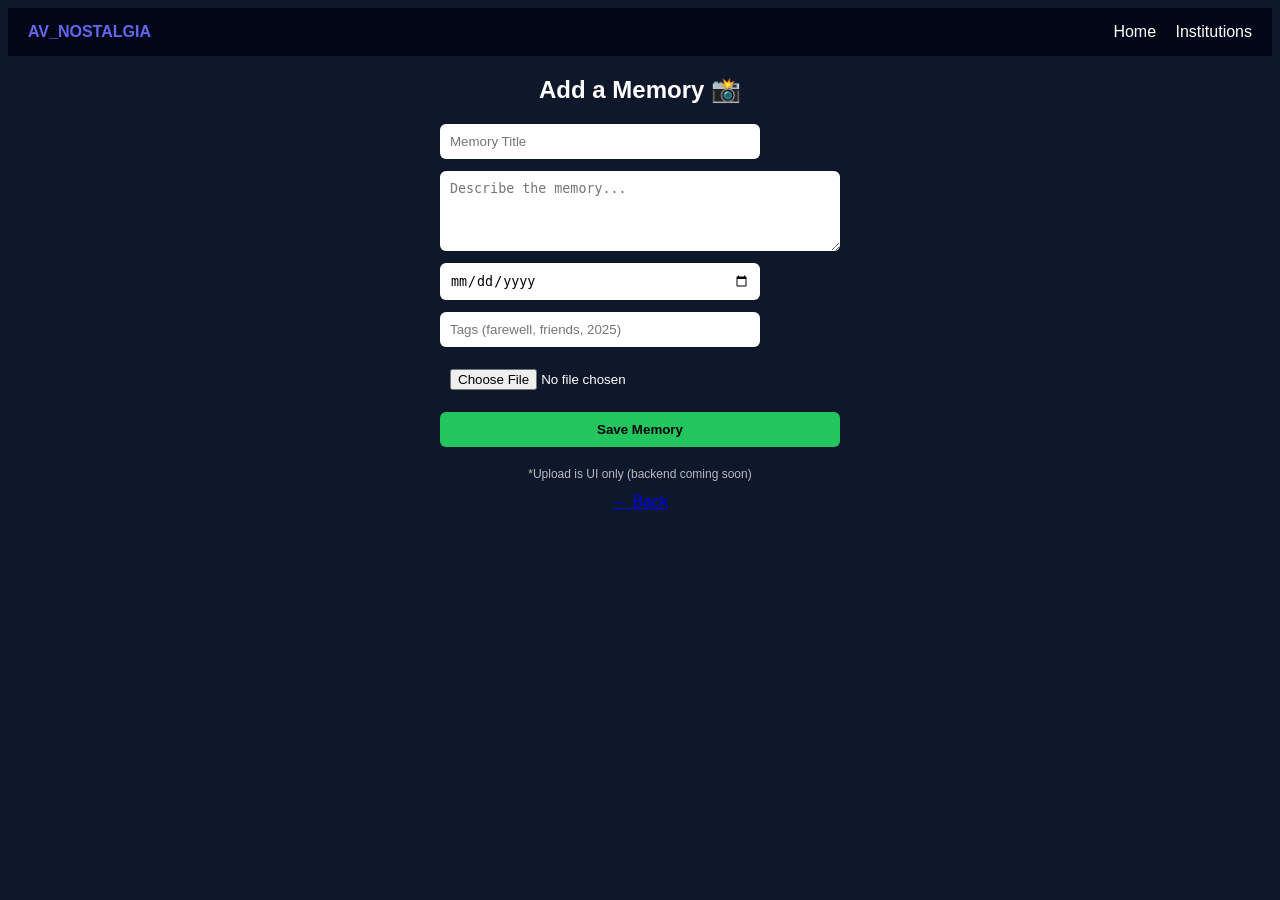
<file: add-memory.html>
<!DOCTYPE html>
<html>
<head>
  <title>Add Memory | AV_NOSTALGIA</title>
  <link rel="stylesheet" href="style.css">
</head>
<body>

<nav class="navbar">
  <div class="logo">AV_NOSTALGIA</div>
  <div class="nav-links">
    <a href="index.html">Home</a>
    <a href="institution.html">Institutions</a>
  </div>
</nav>

<h2>Add a Memory 📸</h2>

<form class="memory-form">
  <input type="text" placeholder="Memory Title" required>

  <textarea placeholder="Describe the memory..." rows="4"></textarea>

  <input type="date">

  <input type="text" placeholder="Tags (farewell, friends, 2025)">

  <input type="file" accept="image/*,video/*">

  <button type="submit">Save Memory</button>
</form>

<p class="note">*Upload is UI only (backend coming soon)</p>

<a href="institution.html">← Back</a>

</body>
</html>
</file>
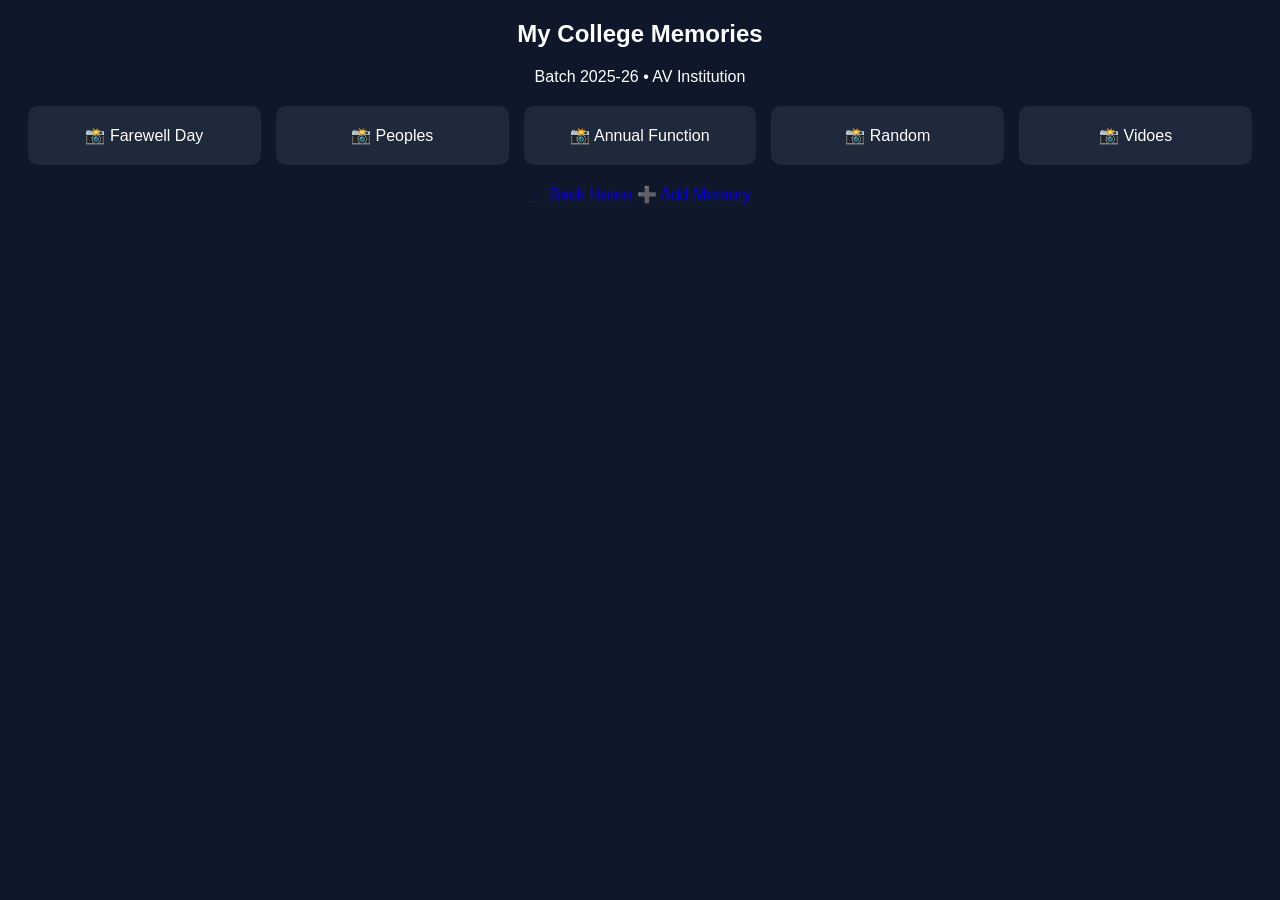
<file: institution.html>
<!DOCTYPE html>
<html>
<head>
  <title>Institution | AV_NOSTALGIA</title>
  <link rel="stylesheet" href="style.css">
</head>
<body>

<h2>My College Memories</h2>
<p>Batch 2025-26 • AV Institution</p>

<div class="grid">
  <div class="card">📸 Farewell Day</div>
  <div class="card">📸 Peoples</div>
  <div class="card">📸 Annual Function</div>
  <div class="card">📸 Random </div>
  <div class="card">📸 Vidoes </div>
</div>

<a href="index.html">← Back Home</a>

<a href="add-memory.html" class="btn">➕ Add Memory</a>

</body>
</html>
</file>
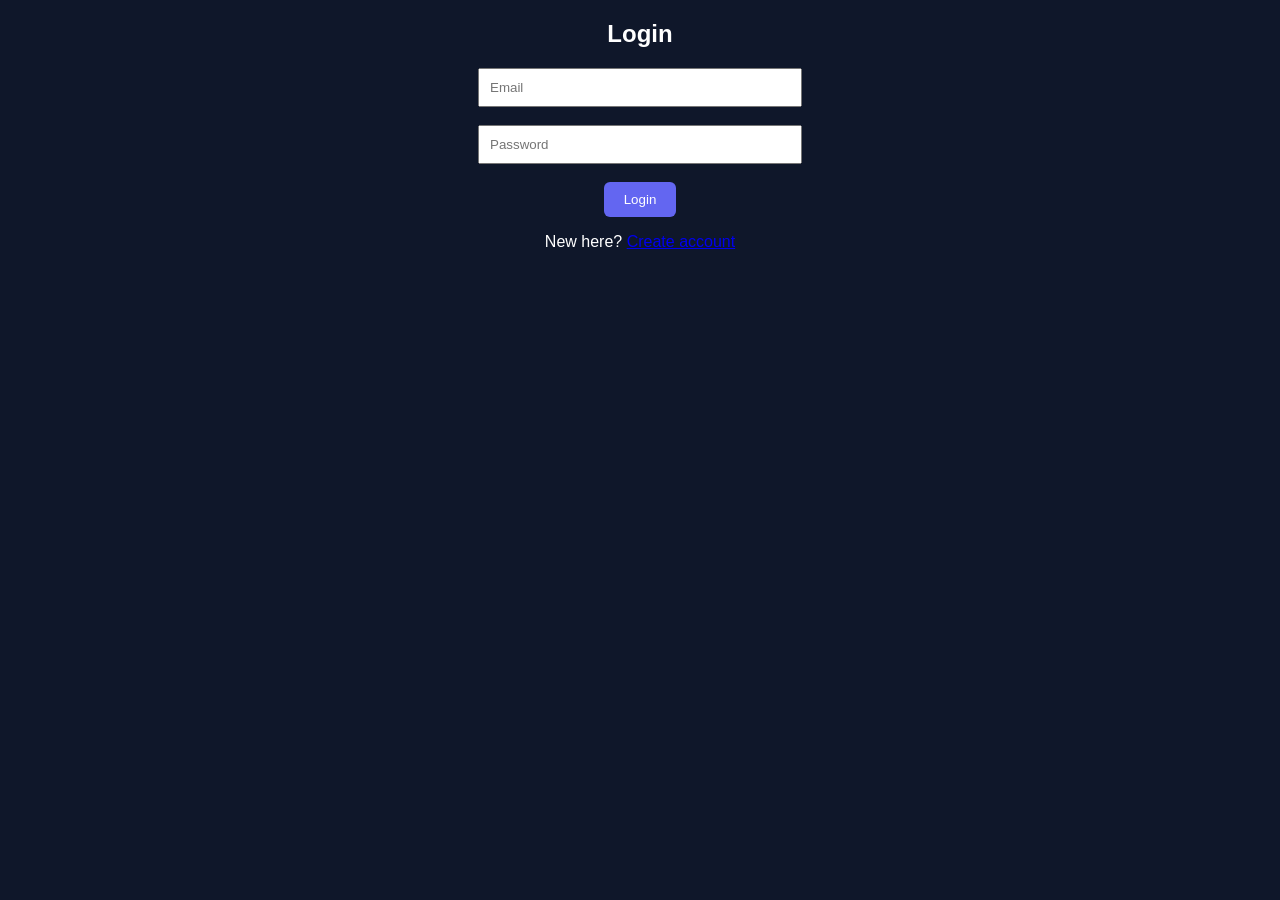
<file: login.html>
<!DOCTYPE html>
<html>
<head>
  <title>Login | AV_NOSTALGIA</title>
  <link rel="stylesheet" href="style.css">
</head>
<body>

<h2>Login</h2>

<form>
  <input type="email" placeholder="Email" required><br><br>
  <input type="password" placeholder="Password" required><br><br>

  <button type="submit">Login</button>
</form>

<p>
  New here?
  <a href="signup.html">Create account</a>
</p>

</body>
</html>
</file>
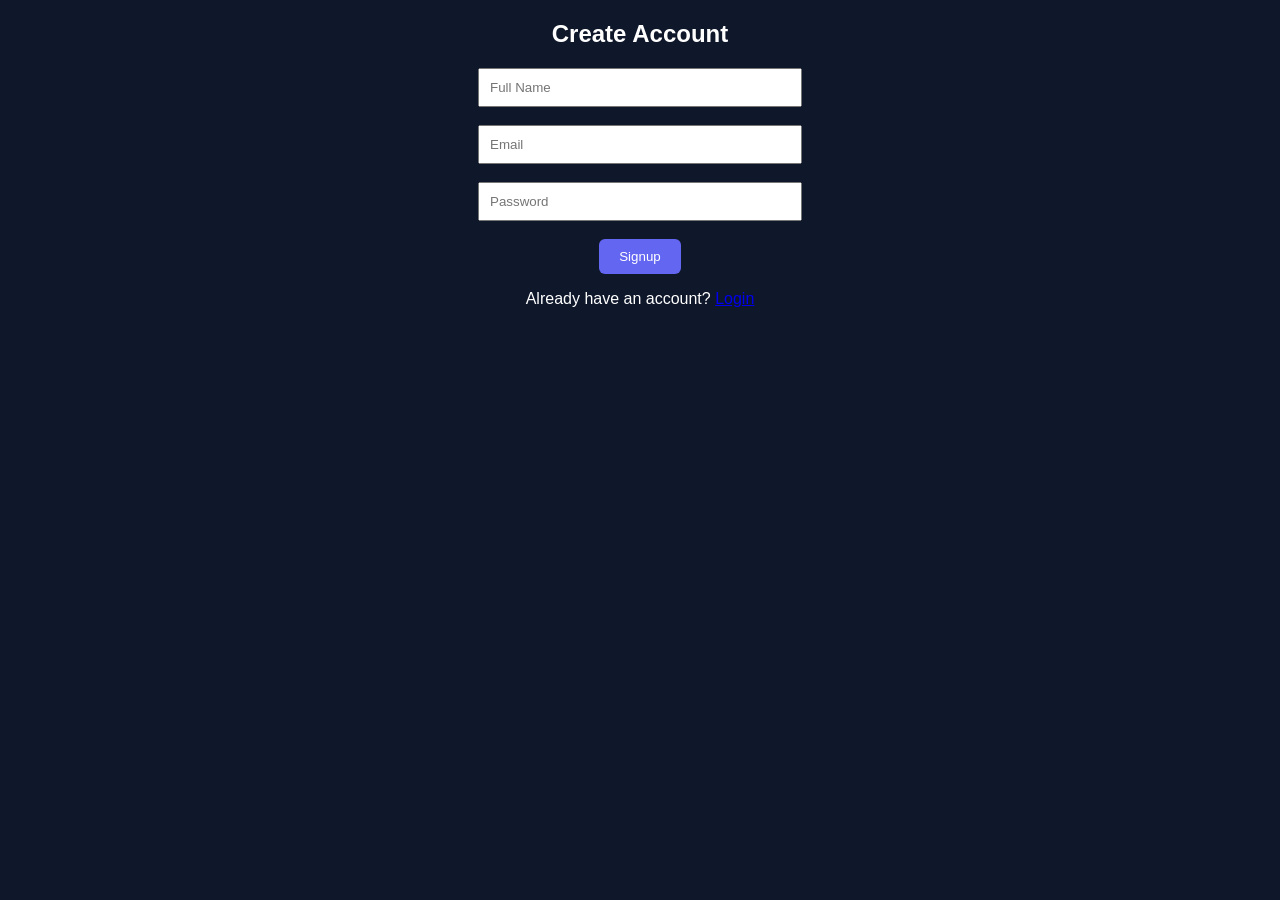
<file: signup.html>
<!DOCTYPE html>
<html>
<head>
  <title>Signup | AV_NOSTALGIA</title>
  <link rel="stylesheet" href="style.css">
</head>
<body>

<h2>Create Account</h2>

<form>
  <input type="text" placeholder="Full Name" required><br><br>
  <input type="email" placeholder="Email" required><br><br>
  <input type="password" placeholder="Password" required><br><br>

  <button type="submit">Signup</button>
</form>

<p>
  Already have an account?
  <a href="login.html">Login</a>
</p>

</body>
</html>
</file>
<file: style.css>
body {
  background: #0f172a;
  color: white;
  text-align: center;
  font-family: Arial;
}

input {
  padding: 10px;
  width: 80%;
  max-width: 300px;
}

button {
  padding: 10px 20px;
  background: #6366f1;
  color: white;
  border: none;
  border-radius: 6px;
}

.grid {
  display: grid;
  grid-template-columns: repeat(auto-fit, minmax(140px, 1fr));
  gap: 15px;
  margin: 20px;
}

.card {
  background: #1e293b;
  padding: 20px;
  border-radius: 10px;
}

.navbar {
  display: flex;
  justify-content: space-between;
  align-items: center;
  padding: 15px 20px;
  background: #020617;
}

.logo {
  font-weight: bold;
  color: #6366f1;
}

.nav-links a {
  margin-left: 15px;
  color: white;
  text-decoration: none;
}

.navbar {
  display: flex;
  justify-content: space-between;
  align-items: center;
  padding: 15px 20px;
  background: #020617;
}

.logo {
  font-weight: bold;
  color: #6366f1;
}

.nav-links a {
  margin-left: 15px;
  color: white;
  text-decoration: none;
}

.memory-form {
  max-width: 400px;
  margin: 20px auto;
  display: flex;
  flex-direction: column;
  gap: 12px;
}

.memory-form input,
.memory-form textarea {
  padding: 10px;
  border-radius: 6px;
  border: none;
}

.memory-form button {
  background: #22c55e;
  color: black;
  font-weight: bold;
}

.note {
  text-align: center;
  font-size: 12px;
  opacity: 0.7;
}
</file>
